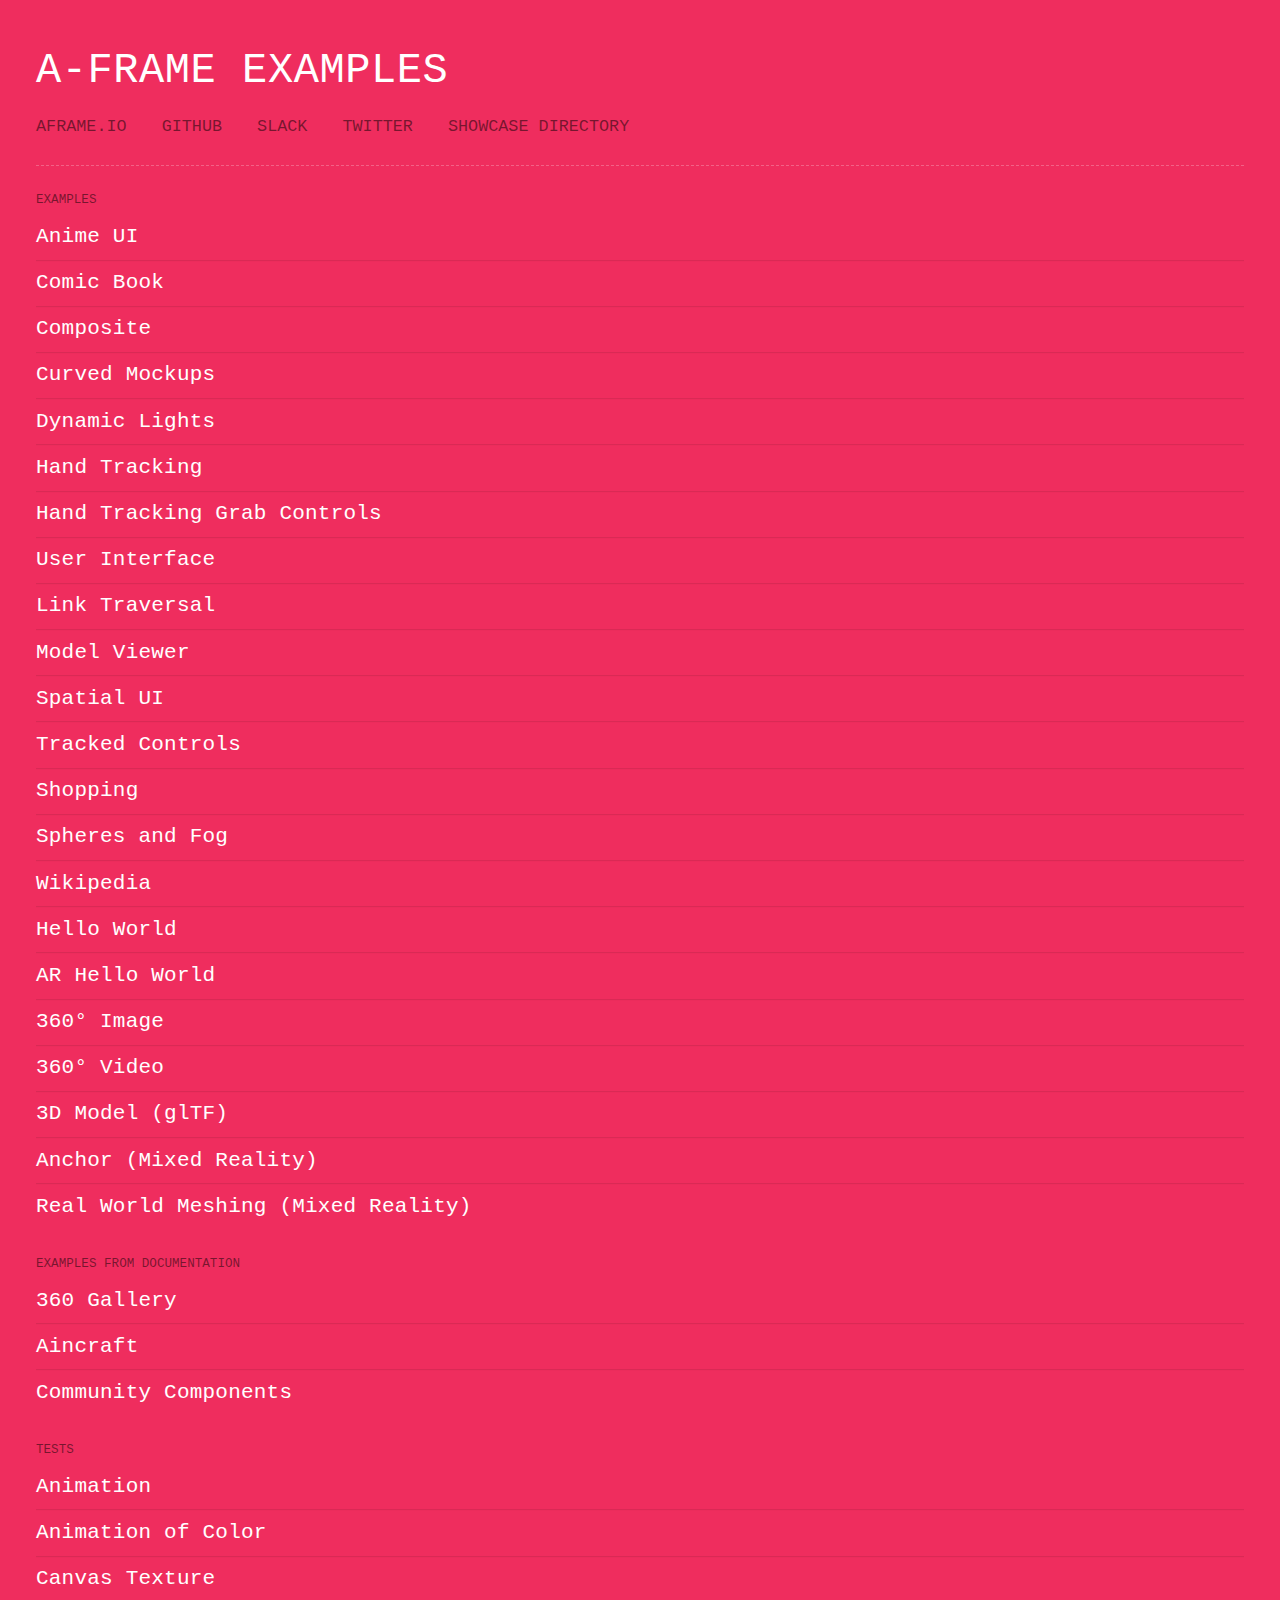
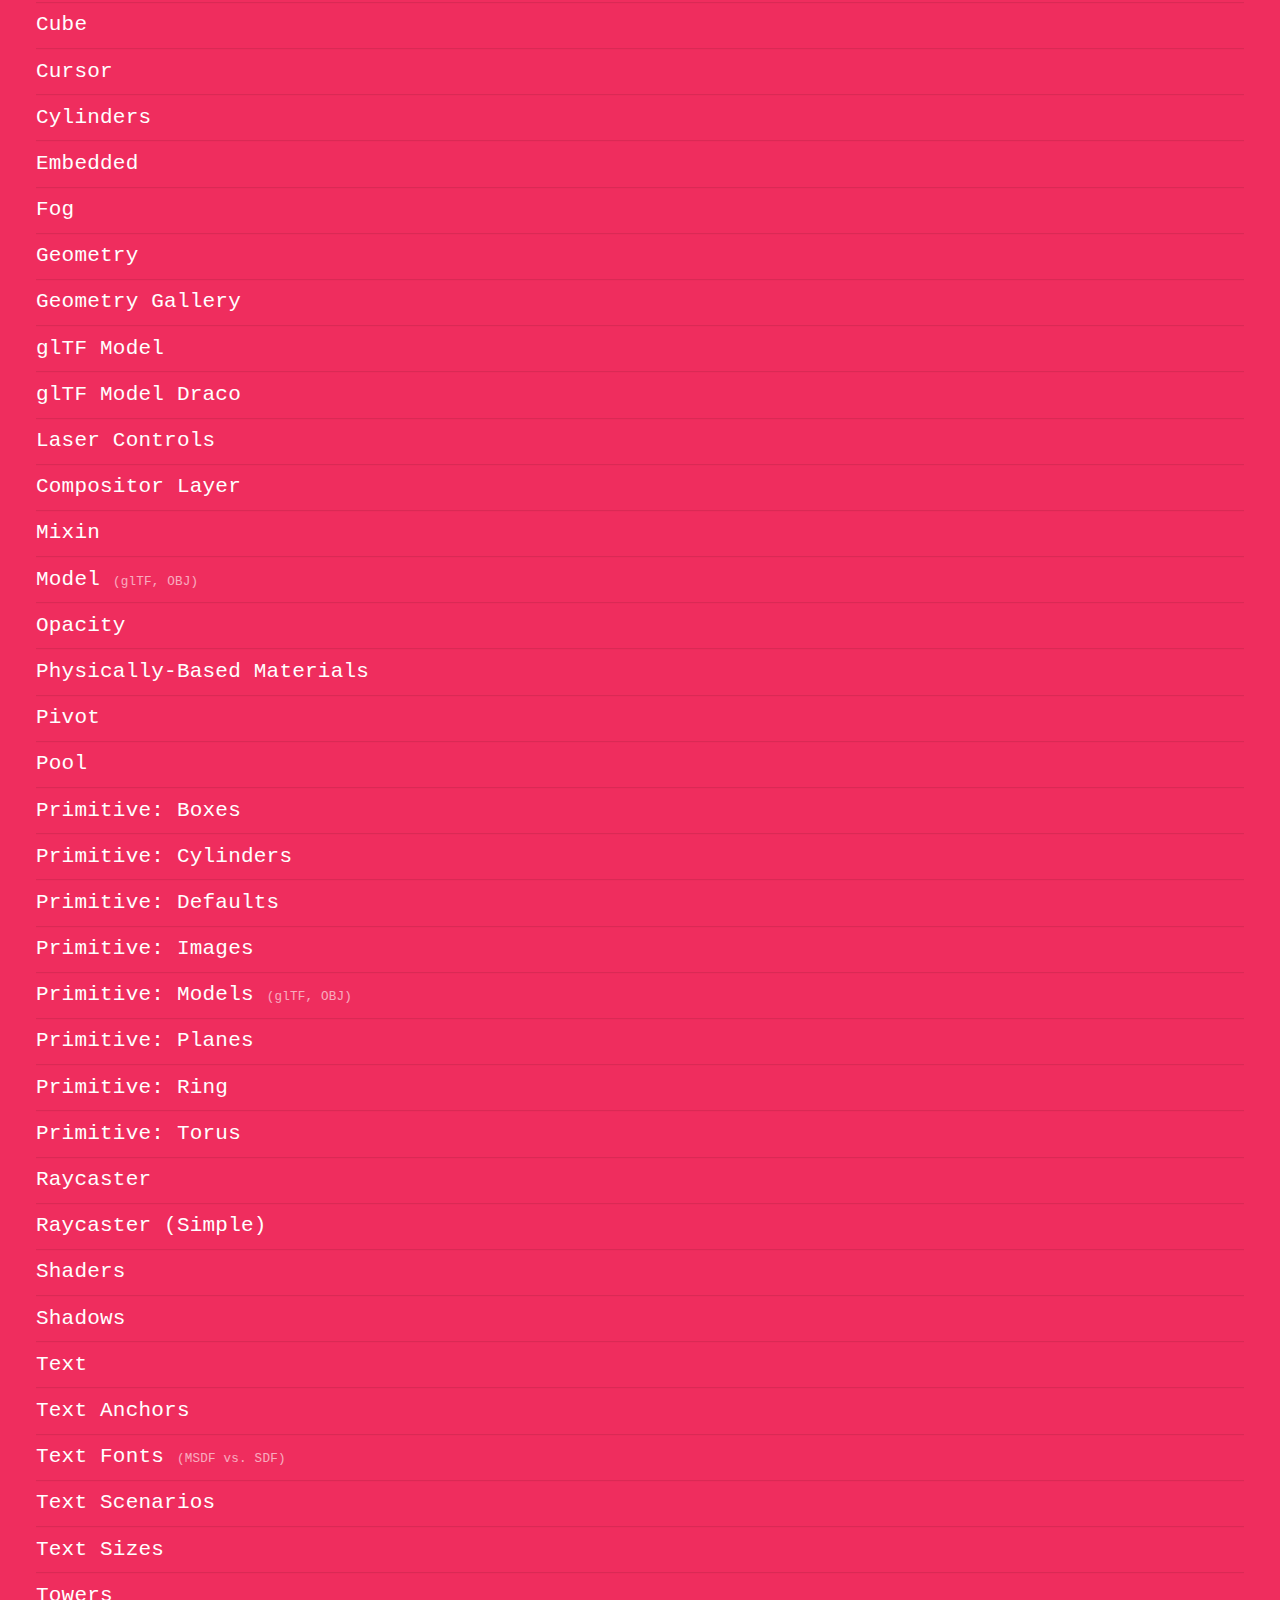
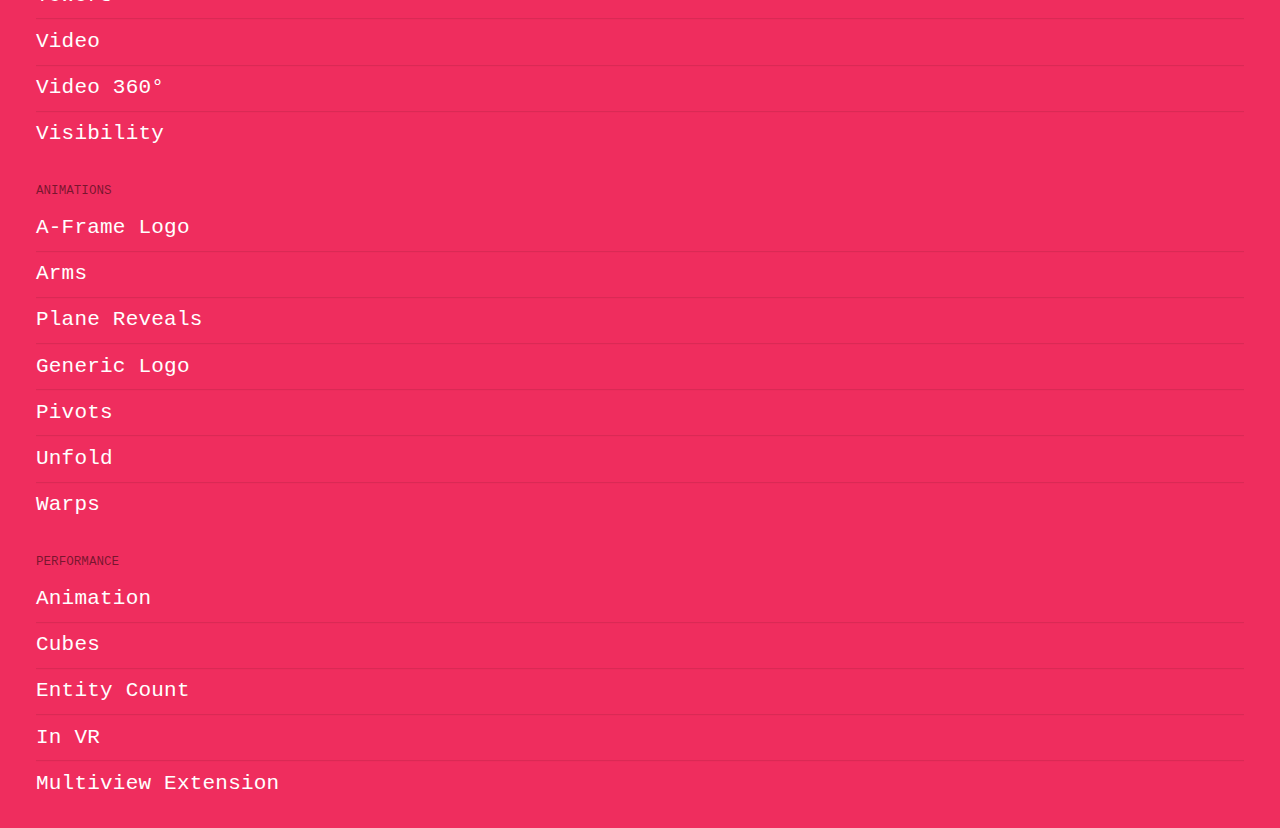
<file: aframe-master/examples/index.html>
<!DOCTYPE html>
<html lang="en">
  <head>
    <title>A-Frame Examples</title>
    <meta charset="utf-8">
    <meta name="viewport" content="width=device-width, initial-scale=1">
    <style>
      html {
        font-size: 14px;
      }
      body {
        background: rgb(239,45,94);
        color: #fff;
        font: normal 500 1.2rem/1.2 Inconsolata, Andale Mono, Courier New, monospace;
        padding: 1rem 2rem;
      }
      ul {
        list-style: none;
        margin: 0;
        padding: 0;
      }
      .header {
        position: relative;
      }
      .resources {
        font-size: 0;  /* Collapse whitespace. */
        text-transform: uppercase;
      }
      .resources li + li {
        margin-top: 0.5rem;
      }
      .resources a {
        color: rgba(0,0,0,.5);
        display: inline-block;
        font-size: 1.2rem;
        margin: -0.25rem -0.5rem;
        padding: 0.25rem 0.5rem;
        text-decoration: none;
        transition: all 0.075s ease-in-out;
      }
      .resources a:hover {
        background-color: rgba(0,0,0,0.25);
        color: #fff;
      }
      h1,
      h2 {
        line-height: 100%;
      }
      h1 {
        font-size: 1.6rem;
        font-weight: 100;
        letter-spacing: 0.04rem;
        margin-bottom: 1.25rem;
        text-transform: uppercase;
      }
      h2 {
        color: rgba(0,0,0,0.5);
        font-size: 0.9rem;
        font-weight: 300;
        margin: 2rem 0 0.5rem;
        padding: 0;
        text-transform: uppercase;
      }
      hr {
        background: none;
        border: 0;
        border-bottom: 1px dashed rgba(255,255,255,0.25);
        margin: 2rem 0;
      }
      .links li + li {
        box-shadow: inset 0 0.15rem 0.1rem -0.15rem rgba(0,0,0,0.5);
      }
      .links a {
        color: #fff;
        display: block;
        font-size: 1.5rem;
        letter-spacing: 0.01em;
        padding: 0.75rem 0;
        text-decoration: none;
        transition: opacity 0.075s ease-in-out;
      }
      .links a em {
        font-size: .9rem;
        font-style: normal;
        opacity: .6;
      }
      .links a:hover {
        background-color: rgba(0,0,0,0.15);
        box-shadow: inset 0 0 0 0.15rem rgba(0,0,0,0.15);
      }
      .links a:active {
        background-color: rgba(0,0,0,0.25);
        opacity: 0.75;
      }
      .links li:hover,
      .links li:hover + li {
        margin: 0 -0.75rem;
      }
      .links li:hover a,
      .links li:hover + li a {
        padding-left: 0.75rem;
        padding-right: 0.75rem;
      }
      @media only screen and (min-width: 1000px) {
        h1 {
          font-size: 3rem;
        }
        .resources {
          font-size: 1.2;
        }
        .resources li {
          display: inline-block;
        }
        .resources li + li {
          margin-left: 2.5rem;
        }
      }
    </style>
  </head>
  <body>
    <header class="header">
      <h1>A-Frame Examples</h1>
      <ul id="resources" class="resources">
        <li><a href="https://aframe.io">aframe.io</a></li>
        <li><a href="https://github.com/aframevr">GitHub</a></li>
        <li><a href="https://aframevr.slack.com/join/shared_invite/zt-f6rne3ly-ekVaBU~Xu~fsZHXr56jacQ">Slack</a></li>
        <li><a href="https://twitter.com/aframevr">Twitter</a></li>
        <li><a href="https://webvr.directory">Showcase Directory</a></li>
      </ul>
    </header>

    <hr>

    <h2>Examples</h2>

    <ul class="links">
      <li><a href="showcase/anime-UI/">Anime UI</a></li>
      <li><a href="showcase/comicbook/">Comic Book</a></li>
      <li><a href="showcase/composite/">Composite</a></li>
      <li><a href="showcase/curved-mockups/">Curved Mockups</a></li>
      <li><a href="showcase/dynamic-lights/">Dynamic Lights</a></li>
      <li><a href="showcase/hand-tracking/">Hand Tracking</a></li>
      <li><a href="showcase/hand-tracking-grab-controls/">Hand Tracking Grab Controls</a></li>
      <li><a href="showcase/ui/">User Interface</a></li>
      <li><a href="showcase/link-traversal/">Link Traversal</a></li>
      <li><a href="showcase/model-viewer/">Model Viewer</a></li>
      <li><a href="showcase/spatial-ui/">Spatial UI</a></li>
      <li><a href="showcase/tracked-controls/">Tracked Controls</a></li>
      <li><a href="showcase/shopping/">Shopping</a></li>
      <li><a href="showcase/spheres-and-fog/">Spheres and Fog</a></li>
      <li><a href="showcase/wikipedia/">Wikipedia</a></li>
      <li><a href="boilerplate/hello-world/">Hello World</a></li>
      <li><a href="boilerplate/ar-hello-world/">AR Hello World</a></li>
      <li><a href="boilerplate/panorama/">360&deg; Image</a></li>
      <li><a href="boilerplate/360-video/">360&deg; Video</a></li>
      <li><a href="boilerplate/3d-model/">3D Model (glTF)</a></li>
      <li><a href="mixed-reality/anchor/">Anchor (Mixed Reality)</a></li>
      <li><a href="mixed-reality/real-world-meshing/">Real World Meshing (Mixed Reality)</a></li>
    </ul>

    <h2>Examples from Documentation</h2>

    <ul class="links">
       <li><a href="docs/360-gallery/">360 Gallery</a></li>
       <li><a href="docs/aincraft/">Aincraft</a></li>
       <li><a href="docs/community-components/">Community Components</a></li>
    </ul>

    <h2>Tests</h2>

    <ul class="links">
      <li><a href="test/animation/">Animation</a></li>
      <li><a href="test/animation-color/">Animation of Color</a></li>
      <li><a href="test/canvas-texture/">Canvas Texture</a></li>
      <li><a href="test/cube/">Cube</a></li>
      <li><a href="test/cursor/">Cursor</a></li>
      <li><a href="test/cylinders/">Cylinders</a></li>
      <li><a href="test/embedded/">Embedded</a></li>
      <li><a href="test/fog/">Fog</a></li>
      <li><a href="test/geometry/">Geometry</a></li>
      <li><a href="test/geometry-gallery/">Geometry Gallery</a></li>
      <li><a href="test/gltf-model/">glTF Model</a></li>
      <li><a href="test/gltf-model/draco.html">glTF Model Draco</a></li>
      <li><a href="test/laser-controls/">Laser Controls</a></li>
      <li><a href="test/layer/">Compositor Layer</a></li>
      <li><a href="test/mixin/">Mixin</a></li>
      <li><a href="test/model/">Model <em>(glTF, OBJ)</em></a></li>
      <li><a href="test/opacity/">Opacity</a></li>
      <li><a href="test/physical/">Physically-Based Materials</a></li>
      <li><a href="test/pivot/">Pivot</a></li>
      <li><a href="test/pool/">Pool</a></li>
      <li><a href="primitives/boxes/">Primitive: Boxes</a></li>
      <li><a href="primitives/cylinders/">Primitive: Cylinders</a></li>
      <li><a href="primitives/defaults/">Primitive: Defaults</a></li>
      <li><a href="primitives/images/">Primitive: Images</a></li>
      <li><a href="primitives/models/">Primitive: Models <em>(glTF, OBJ)</em></a></li>
      <li><a href="primitives/planes/">Primitive: Planes</a></li>
      <li><a href="primitives/ring/">Primitive: Ring</a></li>
      <li><a href="primitives/torus/">Primitive: Torus</a></li>
      <li><a href="test/raycaster/">Raycaster</a></li>
      <li><a href="test/raycaster/simple.html">Raycaster (Simple)</a></li>
      <li><a href="test/shaders/">Shaders</a></li>
      <li><a href="test/shadows/">Shadows</a></li>
      <li><a href="test/text/">Text</a></li>
      <li><a href="test/text/anchors.html">Text Anchors</a></li>
      <li><a href="test/text/msdf.html">Text Fonts <em>(MSDF vs. SDF)</em></a></li>
      <li><a href="test/text/scenarios.html">Text Scenarios</a></li>
      <li><a href="test/text/sizes.html">Text Sizes</a></li>
      <li><a href="test/towers/">Towers</a></li>
      <li><a href="test/video/">Video</a></li>
      <li><a href="test/videosphere/">Video 360&deg;</a></li>
      <li><a href="test/visibility/">Visibility</a></li>
    </ul>

    <h2>Animations</h2>

    <ul class="links">
      <li><a href="animation/aframe-logo/">A-Frame Logo</a></li>
      <li><a href="animation/arms/">Arms</a></li>
      <li><a href="animation/plane-reveals/">Plane Reveals</a></li>
      <li><a href="animation/generic-logo/">Generic Logo</a></li>
      <li><a href="animation/pivots/">Pivots</a></li>
      <li><a href="animation/unfold/">Unfold</a></li>
      <li><a href="animation/warps/">Warps</a></li>
    </ul>

    <h2>Performance</h2>

    <ul class="links">
      <li><a href="performance/animation-raw/">Animation</a></li>
      <li><a href="performance/cubes/">Cubes</a></li>
      <li><a href="performance/entity-count/">Entity Count</a></li>
      <li><a href="performance/in-vr/">In VR</a></li>
      <li><a href="performance/multiview-extension/?multiview=on">Multiview Extension</a></li>
    </ul>
  </body>
</html>
</file>
